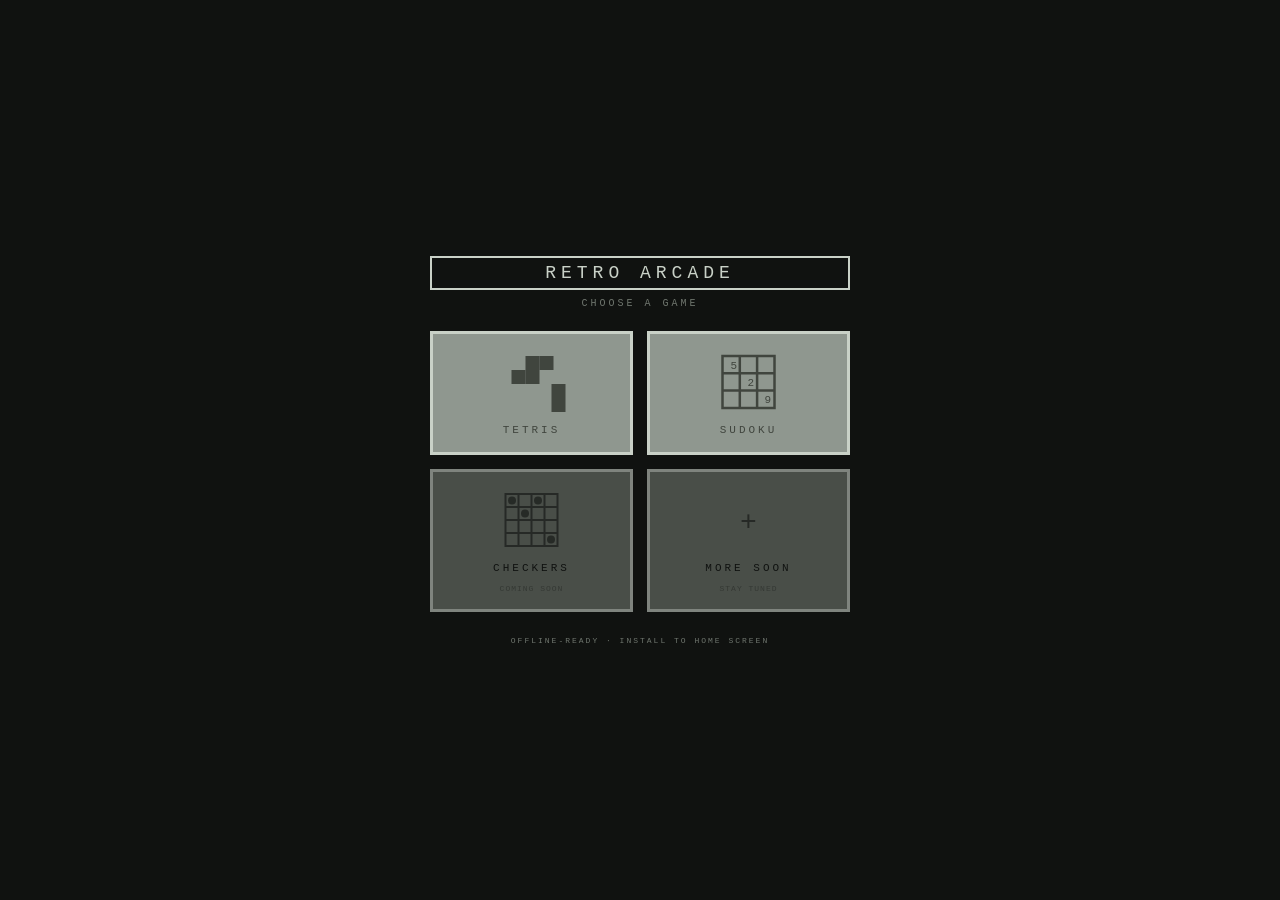
<file: index.html>
<!DOCTYPE html>
<html lang="en">
<head>
<meta charset="UTF-8">
<meta name="viewport" content="width=device-width, initial-scale=1, viewport-fit=cover">
<meta name="theme-color" content="#101210">
<title>Retro Arcade</title>
<link rel="manifest" href="manifest.json">
<link rel="icon" href="icon-192.png">
<link rel="apple-touch-icon" href="icon-192.png">
<link rel="stylesheet" href="theme.css">
<style>
  body{
    display: flex;
    align-items: center;
    justify-content: center;
    min-height: 100%;
    padding: 20px;
  }
  .wrap{
    width: 100%;
    max-width: 420px;
  }
  .subtitle{
    text-align: center;
    font-size: 10px;
    letter-spacing: 3px;
    color: var(--screen-mid);
    margin: 0 0 22px 0;
  }
  .grid{
    display: grid;
    grid-template-columns: 1fr 1fr;
    gap: 14px;
  }
  .card{
    background: var(--screen-bg);
    border: 3px solid var(--accent);
    padding: 16px 10px;
    display: flex;
    flex-direction: column;
    align-items: center;
    gap: 10px;
    cursor: pointer;
    transition: transform 0.1s ease;
  }
  .card:active{ transform: scale(0.96); }
  .card.disabled{
    background: var(--screen-mid);
    color: var(--page-bg);
    cursor: default;
    opacity: 0.6;
  }
  .glyph{
    width: 100%;
    height: 64px;
  }
  .card-label{
    font-size: 11px;
    letter-spacing: 3px;
    color: var(--screen-fg);
    text-align: center;
  }
  .card.disabled .card-label{ color: var(--page-bg); }
  .card-note{
    font-size: 8px;
    letter-spacing: 1px;
    color: var(--screen-fg);
    opacity: 0.7;
    text-align: center;
  }
  footer{
    margin-top: 24px;
    text-align: center;
    font-size: 8px;
    letter-spacing: 2px;
    color: var(--screen-mid);
  }
</style>
</head>
<body>
<div class="wrap">
  <div class="title">RETRO ARCADE</div>
  <div class="subtitle">CHOOSE A GAME</div>

  <div class="grid">

    <a class="card" href="tetris.html">
      <svg class="glyph" viewBox="0 0 100 64">
        <rect x="30" y="20" width="14" height="14" fill="#40453e"/>
        <rect x="44" y="20" width="14" height="14" fill="#40453e"/>
        <rect x="44" y="6"  width="14" height="14" fill="#40453e"/>
        <rect x="58" y="6"  width="14" height="14" fill="#40453e"/>
        <rect x="70" y="34" width="14" height="14" fill="#40453e"/>
        <rect x="70" y="48" width="14" height="14" fill="#40453e"/>
      </svg>
      <div class="card-label">TETRIS</div>
    </a>

    <a class="card" href="sudoku.html">
      <svg class="glyph" viewBox="0 0 100 64">
        <g fill="none" stroke="#40453e" stroke-width="2.5">
          <rect x="24" y="6" width="52" height="52"/>
          <line x1="41.3" y1="6" x2="41.3" y2="58"/>
          <line x1="58.6" y1="6" x2="58.6" y2="58"/>
          <line x1="24" y1="23.3" x2="76" y2="23.3"/>
          <line x1="24" y1="40.6" x2="76" y2="40.6"/>
        </g>
        <text x="32" y="19" font-family="Courier New, monospace" font-size="11" fill="#40453e">5</text>
        <text x="49" y="36" font-family="Courier New, monospace" font-size="11" fill="#40453e">2</text>
        <text x="66" y="53" font-family="Courier New, monospace" font-size="11" fill="#40453e">9</text>
      </svg>
      <div class="card-label">SUDOKU</div>
    </a>

    <div class="card disabled">
      <svg class="glyph" viewBox="0 0 100 64">
        <g fill="none" stroke="#101210" stroke-width="2" opacity="0.6">
          <rect x="24" y="6" width="52" height="52"/>
          <line x1="24" y1="19" x2="76" y2="19"/>
          <line x1="24" y1="32" x2="76" y2="32"/>
          <line x1="24" y1="45" x2="76" y2="45"/>
          <line x1="37" y1="6" x2="37" y2="58"/>
          <line x1="50" y1="6" x2="50" y2="58"/>
          <line x1="63" y1="6" x2="63" y2="58"/>
        </g>
        <circle cx="30.5" cy="12.5" r="4" fill="#101210" opacity="0.6"/>
        <circle cx="56.5" cy="12.5" r="4" fill="#101210" opacity="0.6"/>
        <circle cx="43.5" cy="25.5" r="4" fill="#101210" opacity="0.6"/>
        <circle cx="69.5" cy="51.5" r="4" fill="#101210" opacity="0.6"/>
      </svg>
      <div class="card-label">CHECKERS</div>
      <div class="card-note">COMING SOON</div>
    </div>

    <div class="card disabled">
      <svg class="glyph" viewBox="0 0 100 64">
        <text x="50" y="42" font-family="Courier New, monospace" font-size="28" fill="#101210" opacity="0.6" text-anchor="middle">+</text>
      </svg>
      <div class="card-label">MORE SOON</div>
      <div class="card-note">STAY TUNED</div>
    </div>

  </div>

  <footer>OFFLINE-READY &middot; INSTALL TO HOME SCREEN</footer>
</div>

<script>
  if('serviceWorker' in navigator){
    window.addEventListener('load', () => {
      navigator.serviceWorker.register('service-worker.js')
        .then((reg) => console.log('[Retro Arcade] service worker registered', reg.scope))
        .catch((err) => console.error('[Retro Arcade] service worker registration failed', err));
    });
  }
</script>
</body>
</html>
</file>
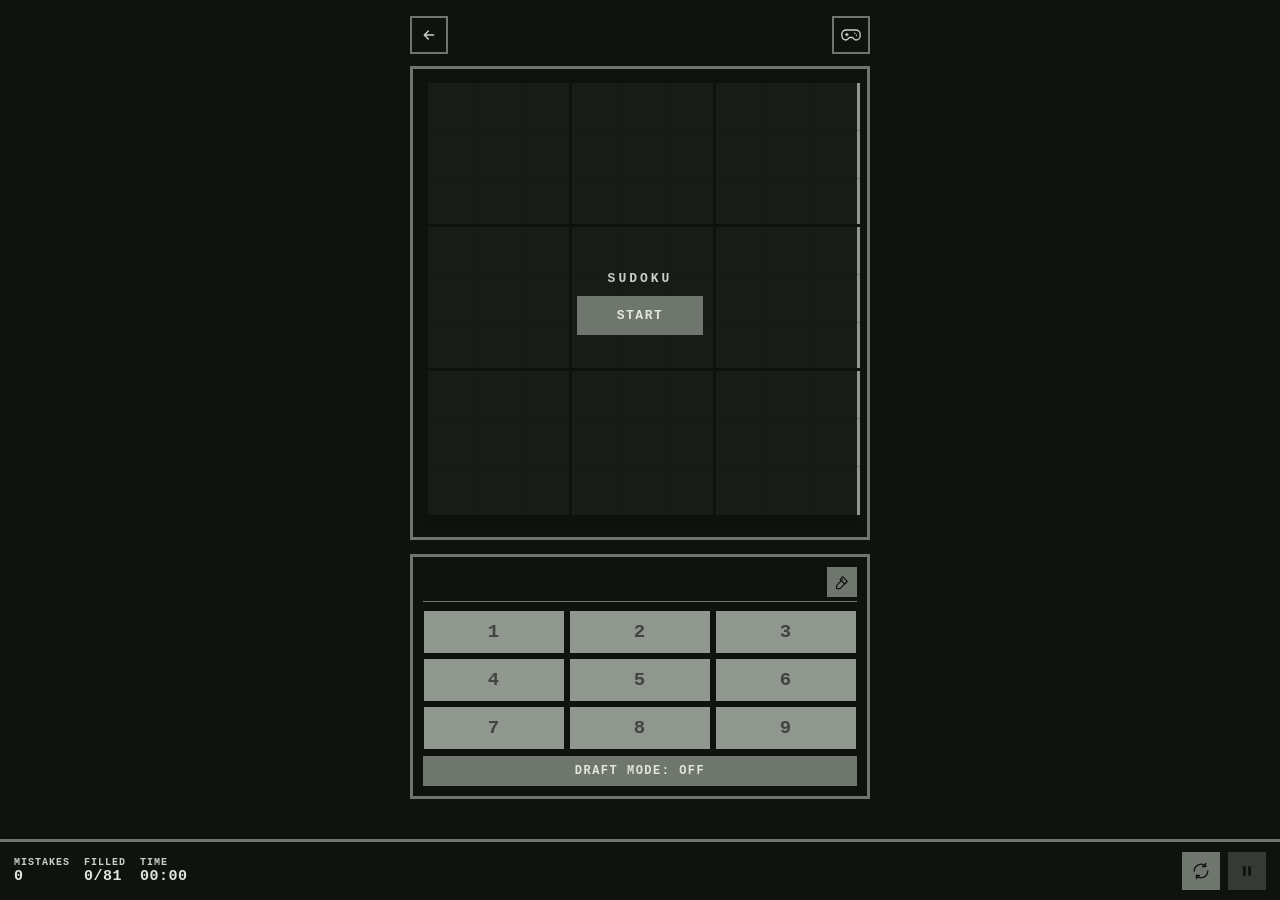
<file: sudoku.html>
<!DOCTYPE html>
<html lang="en">
<head>
<meta charset="UTF-8">
<meta name="viewport" content="width=device-width, initial-scale=1, viewport-fit=cover">
<meta name="theme-color" content="#101210">
<title>Sudoku — Retro Arcade</title>
<link rel="manifest" href="manifest.json">
<link rel="icon" href="icons/icon-192.png">
<link rel="apple-touch-icon" href="icons/icon-192.png">
<link rel="stylesheet" href="theme.css">
<style>
  /* ============================================================
     THEME — derived from the Tetris palette (theme.css), with a
     few extra tints for cell states that Tetris didn't need.
     ============================================================ */
  :root{
    --grid-bg: var(--screen-bg);         /* board / cell background */
    --grid-line: var(--screen-mid);      /* thin cell borders  -> "subtle" */
    --grid-line-bold: var(--page-bg);    /* 3x3 block + outer border -> "prominent" */
    --peer: #9da59d;                     /* screen-bg tinted toward accent-bright */
    --same-value: #b1b8af;               /* screen-bg tinted further toward accent-bright */
    --selected: var(--accent-bright);
    --given-ink: var(--page-bg);
    --user-ink: var(--screen-fg);
    --note-ink: var(--screen-fg);
    --used-bg: #494e49;                  /* screen-bg darkened, for spent digits */
    --danger: #ff3b30;                   /* bright, high-contrast red for mistakes */
    --label-ink: var(--accent);          /* pronounced label color (was the dimmer screen-mid) */
  }

  * { box-sizing: border-box; }

  html, body {
    min-height: 100%;
    margin: 0;
    background: var(--page-bg);
    color: var(--accent);
    font-family: 'Courier New', monospace;
    letter-spacing: 0.6px;
  }

  body {
    display: flex;
    flex-direction: column;
    align-items: center;
    justify-content: flex-start;
    padding: 16px 16px calc(96px + env(safe-area-inset-bottom));
    min-height: 100vh;
  }

  /* ============================================================
     Top bar — Back to Arcade icon (upper-left) + Game Controls
     icon (upper-right)
     ============================================================ */
  .top-bar {
    display: flex;
    align-items: center;
    justify-content: space-between;
    width: 100%;
    max-width: 460px;
    margin: 0 auto 12px;
  }

  /* ============================================================
     Shared icon-button look — square, bordered, monochrome glyphs
     to match the retro-terminal aesthetic (no emoji).
     ============================================================ */
  .icon-btn {
    display: inline-flex;
    align-items: center;
    justify-content: center;
    width: 38px;
    height: 38px;
    padding: 0;
    background: var(--screen-mid);
    color: var(--page-bg);
    border: 2px solid var(--screen-mid);
    cursor: pointer;
    flex-shrink: 0;
  }
  .icon-btn svg { display: block; }
  .icon-btn:hover { background: var(--accent); border-color: var(--accent); }
  .icon-btn:disabled { opacity: 0.4; cursor: default; background: var(--screen-mid); border-color: var(--screen-mid); }
  .icon-btn:disabled:hover { background: var(--screen-mid); border-color: var(--screen-mid); }

  /* Top-bar nav icons (back / controls) share a lighter, outlined look */
  .top-icon-btn {
    background: var(--page-bg);
    color: var(--accent);
    border: 2px solid var(--screen-mid);
  }
  .top-icon-btn:hover { background: var(--page-bg); border-color: var(--accent); color: var(--accent-bright); }

  /* ============================================================
     Single-column stage — board card, then digits card
     ============================================================ */
  .stage-single {
    display: flex;
    flex-direction: column;
    align-items: stretch;
    gap: 14px;
    width: 100%;
    max-width: 460px;
    margin: 0 auto;
  }

  .panel {
    background: var(--page-bg);
    border: 3px solid var(--screen-mid);
    padding: 10px;
  }

  .panel-title {
    font-size: 12px;
    font-weight: 700;
    color: var(--accent-bright);
    margin: 0 0 8px 0;
    letter-spacing: 3px;
    border-bottom: 1px solid var(--screen-mid);
    padding-bottom: 4px;
  }

  /* ============================================================
     BOARD — sized in integer pixels via JS (sizeBoard) so grid
     lines never fall on a sub-pixel boundary and disappear/thicken
     inconsistently when the page is zoomed.
     ============================================================ */
  .board-panel {
    padding: 10px;
    position: relative;
  }

  #board {
    display: grid;
    background: var(--page-bg);
    border: 4px solid var(--grid-line-bold); /* prominent outer border */
    margin: 0 auto;
  }

  .cell {
    background: var(--grid-bg);
    display: flex;
    align-items: center;
    justify-content: center;
    cursor: pointer;
    user-select: none;
    position: relative;
  }

  /* Thin lines between ordinary cells */
  .cell.border-r { border-right: 1px solid var(--grid-line); }
  .cell.border-b { border-bottom: 1px solid var(--grid-line); }
  /* Thick lines around each 3x3 block */
  .cell.border-r-bold { border-right: 3px solid var(--grid-line-bold); }
  .cell.border-b-bold { border-bottom: 3px solid var(--grid-line-bold); }

  .cell.given { cursor: default; }
  .cell.selected { background: var(--selected); }
  .cell.peer { background: var(--peer); }
  .cell.same-value:not(.selected) { background: var(--same-value); }

  .cell .value {
    font-size: clamp(15px, 3.6vw, 23px);
    font-weight: 600;
    color: var(--user-ink);
    line-height: 1;
  }
  /* Given clues: distinctly larger and bolder than user-entered digits,
     so they read as fixed/unchangeable at a glance. */
  .cell.given .value {
    font-size: clamp(19px, 4.8vw, 31px);
    font-weight: 900;
    color: var(--given-ink);
  }
  /* Wrong entries: brighter red, bold, so mistakes are unmistakable. */
  .cell.error .value {
    color: var(--danger);
    font-weight: 900;
  }

  /* Brief highlight animation when a row / column / box is completed */
  .cell.flash { animation: cellFlash 0.8s ease-in-out; }
  @keyframes cellFlash {
    0%   { box-shadow: inset 0 0 0 40px rgba(223, 230, 219, 0); }
    35%  { box-shadow: inset 0 0 0 40px rgba(223, 230, 219, 0.75); }
    100% { box-shadow: inset 0 0 0 40px rgba(223, 230, 219, 0); }
  }

  /* ---- Pencil marks: 3x3 mini-grid of small candidate numbers ---- */
  .cell .notes {
    display: none;
    position: absolute;
    inset: 0;
    grid-template-columns: repeat(3, 1fr);
    grid-template-rows: repeat(3, 1fr);
  }
  .cell .notes.visible { display: grid; }
  .cell .notes span {
    display: flex;
    align-items: center;
    justify-content: center;
    font-size: clamp(6px, 1.1vw, 9px);
    color: var(--note-ink);
    line-height: 1;
  }

  /* ---- Draft / pencil mode toggle ---- */
  .draft-toggle { margin-top: 10px; }
  .draft-toggle.active {
    background: var(--accent-bright);
    color: var(--page-bg);
  }

  /* ============================================================
     Overlays — Start screen & Pause screen
     ============================================================ */
  .board-overlay {
    position: absolute;
    inset: 10px;
    background: rgba(16, 18, 16, 0.93);
    display: flex;
    align-items: center;
    justify-content: center;
    flex-direction: column;
    gap: 10px;
    z-index: 5;
    text-align: center;
  }
  .board-overlay.hidden { display: none; }
  .board-overlay .overlay-label {
    font-size: 13px;
    font-weight: 700;
    letter-spacing: 3px;
    color: var(--accent);
  }
  .overlay-btn {
    width: auto !important;
    padding: 12px 40px !important;
    font-size: 13px !important;
    margin-top: 0 !important;
  }

  /* While paused, blur the grid so numbers can't be read */
  #board.paused .value,
  #board.paused .notes { filter: blur(6px); opacity: 0.5; }
  #board.paused { pointer-events: none; }

  /* ============================================================
     Digits card — title removed; an erase icon now sits in the
     top-right corner, in the space the title used to occupy.
     ============================================================ */
  .digits-panel { position: relative; }

  .digits-header {
    display: flex;
    justify-content: flex-end;
    align-items: center;
    min-height: 20px;
    margin: 0 0 8px 0;
    padding-bottom: 4px;
    border-bottom: 1px solid var(--screen-mid);
  }
  .digits-header .icon-btn { width: 30px; height: 30px; }

  #digits {
    display: grid;
    grid-template-columns: repeat(3, 1fr);
    gap: 4px;
  }

  .digit-box {
    background: var(--grid-bg);
    color: var(--screen-fg);
    border: 1px solid var(--grid-line-bold);
    text-align: center;
    padding: 10px 0;
    font-size: 19px;
    font-weight: 900;
    letter-spacing: 1px;
    cursor: pointer;
  }
  .digit-box.selected-digit { background: var(--selected); }
  .digit-box.used { color: var(--screen-mid); background: var(--used-bg); cursor: default; }

  /* ============================================================
     Controls modal — opened from the game-controller icon
     ============================================================ */
  .modal-overlay {
    position: fixed;
    inset: 0;
    background: rgba(16, 18, 16, 0.85);
    display: flex;
    align-items: center;
    justify-content: center;
    padding: 20px;
    z-index: 40;
  }
  .modal-overlay.hidden { display: none; }
  .modal-panel {
    width: 100%;
    max-width: 320px;
  }
  .modal-header {
    display: flex;
    align-items: center;
    justify-content: space-between;
    margin: 0 0 8px 0;
    padding-bottom: 4px;
    border-bottom: 1px solid var(--screen-mid);
  }
  .modal-header .panel-title { margin: 0; padding: 0; border: none; }
  .modal-header .icon-btn { width: 28px; height: 28px; }

  .controls-row {
    font-size: 12px;
    font-weight: 700;
    display: flex;
    justify-content: space-between;
    padding: 4px 0;
    color: var(--label-ink);
  }
  .controls-row span:last-child { color: var(--accent-bright); }

  button.action {
    width: 100%;
    margin-top: 6px;
    background: var(--screen-mid);
    color: var(--accent-bright);
    border: none;
    padding: 8px 0;
    font-family: inherit;
    font-size: 12px;
    font-weight: 700;
    letter-spacing: 1.5px;
    cursor: pointer;
  }
  button.action:hover { background: var(--screen-fg); }
  button.action:disabled { opacity: 0.4; cursor: default; }

  #message {
    text-align: center;
    font-size: 14px;
    font-weight: 900;
    letter-spacing: 2px;
    min-height: 16px;
    color: var(--accent-bright);
  }

  /* ============================================================
     Bottom status bar — fixed to the viewport, split into live
     stats (left) and New Game / Pause icon buttons (right).
     ============================================================ */
  #status-bar {
    position: fixed;
    left: 0;
    right: 0;
    bottom: 0;
    z-index: 20;
    display: flex;
    align-items: center;
    justify-content: space-between;
    gap: 10px;
    background: var(--page-bg);
    border-top: 3px solid var(--screen-mid);
    padding: 10px 14px calc(10px + env(safe-area-inset-bottom));
  }
  .status-left {
    display: flex;
    gap: 14px;
    overflow-x: auto;
  }
  .status-item {
    display: flex;
    flex-direction: column;
    align-items: flex-start;
    font-size: 10px;
    font-weight: 700;
    letter-spacing: 1px;
    color: var(--label-ink);
    white-space: nowrap;
  }
  .status-item span:last-child {
    font-size: 15px;
    font-weight: 900;
    letter-spacing: 0.5px;
    color: var(--accent-bright);
  }
  .status-right {
    display: flex;
    gap: 8px;
    flex-shrink: 0;
  }

  @media (max-width: 380px) {
    .status-left { gap: 10px; }
    .status-item { font-size: 9px; }
    .status-item span:last-child { font-size: 12px; }
  }
</style>
</head>
<body>

<div class="top-bar">
  <a class="icon-btn top-icon-btn" href="index.html" aria-label="Back to Arcade" title="Back to Arcade">
    <svg width="18" height="16" viewBox="0 0 24 24" fill="none" stroke="currentColor" stroke-width="2.2" stroke-linecap="round" stroke-linejoin="round">
      <path d="M19 12H5M11 18l-6-6 6-6"/>
    </svg>
  </a>
  <button id="controls-icon-btn" class="icon-btn top-icon-btn" aria-label="Controls" title="Controls">
    <svg width="20" height="16" viewBox="0 0 24 16" fill="none" stroke="currentColor" stroke-width="1.6" stroke-linecap="round" stroke-linejoin="round">
      <path d="M6 2h12a5 5 0 0 1 5 5v2a5 5 0 0 1-5 5c-1.2 0-1.8-.6-2.6-1.4L14 11h-4l-1.4 1.6C7.8 13.4 7.2 14 6 14a5 5 0 0 1-5-5V7a5 5 0 0 1 5-5Z"/>
      <path d="M7 6v3M5.5 7.5h3"/>
      <circle cx="16.5" cy="6" r="0.9" fill="currentColor" stroke="none"/>
      <circle cx="18.5" cy="8.2" r="0.9" fill="currentColor" stroke="none"/>
    </svg>
  </button>
</div>

<div class="stage-single">

  <div class="panel board-panel">
    <div id="board"></div>

    <div id="start-overlay" class="board-overlay">
      <span class="overlay-label">SUDOKU</span>
      <button class="action overlay-btn" id="start-btn">START</button>
    </div>

    <div id="pause-overlay" class="board-overlay hidden">
      <span class="overlay-label">PAUSED</span>
      <button class="action overlay-btn" id="resume-btn">RESUME</button>
    </div>

    <div id="message"></div>
  </div>

  <div class="panel digits-panel">
    <div class="digits-header">
      <button id="erase" class="icon-btn" aria-label="Erase" title="Erase (Del)">
        <svg width="16" height="16" viewBox="0 0 24 24" fill="none" stroke="currentColor" stroke-width="1.8" stroke-linecap="round" stroke-linejoin="round">
          <path d="M18 13 9 22H4v-5l9-9"/>
          <path d="M13 4l7 7-4 4-7-7z"/>
        </svg>
      </button>
    </div>
    <div id="digits"></div>
    <button class="action draft-toggle" id="draft-toggle">DRAFT MODE: OFF</button>
  </div>

</div>

<div id="controls-modal" class="modal-overlay hidden">
  <div class="panel modal-panel">
    <div class="modal-header">
      <p class="panel-title">CONTROLS</p>
      <button id="controls-close" class="icon-btn" aria-label="Close">
        <svg width="14" height="14" viewBox="0 0 24 24" fill="none" stroke="currentColor" stroke-width="2.2" stroke-linecap="round">
          <path d="M5 5l14 14M19 5 5 19"/>
        </svg>
      </button>
    </div>
    <div class="controls-row"><span>MOVE</span><span>arrows</span></div>
    <div class="controls-row"><span>PLACE</span><span>1 - 9</span></div>
    <div class="controls-row"><span>ERASE</span><span>del / 0</span></div>
    <div class="controls-row"><span>SELECT</span><span>click</span></div>
    <div class="controls-row"><span>DRAFT</span><span>n</span></div>
    <div class="controls-row"><span>PAUSE</span><span>p</span></div>
  </div>
</div>

<div id="status-bar">
  <div class="status-left">
    <div class="status-item"><span>MISTAKES</span><span id="mistakes">0</span></div>
    <div class="status-item"><span>FILLED</span><span id="filled">0/81</span></div>
    <div class="status-item"><span>TIME</span><span id="time">00:00</span></div>
  </div>
  <div class="status-right">
    <button id="new-game" class="icon-btn" aria-label="New Game" title="New Game">
      <svg width="18" height="18" viewBox="0 0 24 24" fill="none" stroke="currentColor" stroke-width="1.8" stroke-linecap="round" stroke-linejoin="round">
        <path d="M3 12a9 9 0 0 1 15.3-6.4M21 12a9 9 0 0 1-15.3 6.4"/>
        <path d="M18 2v4h-4M6 22v-4h4"/>
      </svg>
    </button>
    <button id="pause-btn" class="icon-btn" disabled aria-label="Pause" title="Pause"></button>
  </div>
</div>

<script>
(function(){
  "use strict";

  const SIZE = 9;

  // ---- Game state ----------------------------------------------------
  let solution = [];          // fully solved 9x9 grid
  let puzzle = [];            // starting puzzle (0 = empty)
  let given = [];             // true/false per cell — given clues can't be edited
  let userGrid = [];          // current values entered by the player
  let notes = [];             // notes[r][c] = Set of pencil-marked candidates
  let selected = null;        // { row, col } of the selected cell, or null

  let mistakes = 0;
  let timerSeconds = 0;
  let timerInterval = null;

  let gameStarted = false;    // becomes true once Start/New Game is pressed
  let isPaused = false;
  let isDraftMode = false;    // pencil-mark mode toggle

  // ---- DOM references --------------------------------------------------
  const boardEl = document.getElementById('board');
  const digitsEl = document.getElementById('digits');
  const mistakesEl = document.getElementById('mistakes');
  const filledEl = document.getElementById('filled');
  const timeEl = document.getElementById('time');
  const messageEl = document.getElementById('message');
  const startOverlay = document.getElementById('start-overlay');
  const pauseOverlay = document.getElementById('pause-overlay');
  const pauseBtn = document.getElementById('pause-btn');
  const draftToggleBtn = document.getElementById('draft-toggle');
  const controlsModal = document.getElementById('controls-modal');

  // Pause / resume icon glyphs, swapped in via innerHTML.
  const ICON_PAUSE = '<svg width="14" height="16" viewBox="0 0 24 24" fill="currentColor" stroke="none"><rect x="5" y="4" width="5" height="16" rx="1"/><rect x="14" y="4" width="5" height="16" rx="1"/></svg>';
  const ICON_PLAY = '<svg width="14" height="16" viewBox="0 0 24 24" fill="currentColor" stroke="none"><path d="M6 4l14 8-14 8V4z"/></svg>';

  function setPauseIcon(paused){
    pauseBtn.innerHTML = paused ? ICON_PLAY : ICON_PAUSE;
    pauseBtn.title = paused ? 'Resume' : 'Pause';
    pauseBtn.setAttribute('aria-label', paused ? 'Resume' : 'Pause');
  }
  setPauseIcon(false);

  // ============================================================
  // Sudoku generation (standard randomized backtracking)
  // ============================================================
  function emptyGrid(){
    return Array.from({length: SIZE}, () => Array(SIZE).fill(0));
  }

  function emptyNotes(){
    return Array.from({length: SIZE}, () => Array.from({length: SIZE}, () => new Set()));
  }

  function shuffle(arr){
    for(let i = arr.length - 1; i > 0; i--){
      const j = Math.floor(Math.random() * (i + 1));
      [arr[i], arr[j]] = [arr[j], arr[i]];
    }
    return arr;
  }

  function isValid(grid, row, col, num){
    for(let i = 0; i < SIZE; i++){
      if(grid[row][i] === num) return false;
      if(grid[i][col] === num) return false;
    }
    const br = row - row % 3, bc = col - col % 3;
    for(let r = 0; r < 3; r++){
      for(let c = 0; c < 3; c++){
        if(grid[br+r][bc+c] === num) return false;
      }
    }
    return true;
  }

  function fillGrid(grid){
    for(let row = 0; row < SIZE; row++){
      for(let col = 0; col < SIZE; col++){
        if(grid[row][col] === 0){
          const nums = shuffle([1,2,3,4,5,6,7,8,9]);
          for(const num of nums){
            if(isValid(grid, row, col, num)){
              grid[row][col] = num;
              if(fillGrid(grid)) return true;
              grid[row][col] = 0;
            }
          }
          return false;
        }
      }
    }
    return true;
  }

  function makePuzzle(full, holes){
    const grid = full.map(r => r.slice());
    const positions = shuffle(Array.from({length: 81}, (_, i) => i));
    let removed = 0;
    for(const pos of positions){
      if(removed >= holes) break;
      const row = Math.floor(pos / 9), col = pos % 9;
      grid[row][col] = 0;
      removed++;
    }
    return grid;
  }

  // ============================================================
  // Board sizing — keeps every column/row an exact integer pixel
  // width so the thin/thick borders line up consistently at any
  // zoom level or viewport size.
  // ============================================================
  function sizeBoard(){
    const panel = boardEl.parentElement;
    const style = getComputedStyle(panel);
    const available = panel.clientWidth
      - parseFloat(style.paddingLeft)
      - parseFloat(style.paddingRight);
    const cell = Math.floor(available / SIZE);
    const total = cell * SIZE;
    boardEl.style.width = total + 'px';
    boardEl.style.height = total + 'px';
    boardEl.style.gridTemplateColumns = `repeat(${SIZE}, ${cell}px)`;
    boardEl.style.gridTemplateRows = `repeat(${SIZE}, ${cell}px)`;
  }

  let resizeTimer = null;
  window.addEventListener('resize', () => {
    clearTimeout(resizeTimer);
    resizeTimer = setTimeout(sizeBoard, 100);
  });

  // ============================================================
  // Rendering
  // ============================================================
  function renderBoard(){
    boardEl.innerHTML = '';
    for(let row = 0; row < SIZE; row++){
      for(let col = 0; col < SIZE; col++){
        const cell = document.createElement('div');
        cell.className = 'cell';
        cell.dataset.row = row;
        cell.dataset.col = col;

        // Thin borders between ordinary cells, thick borders on 3x3 block edges
        if(col < 8) cell.classList.add(col === 2 || col === 5 ? 'border-r-bold' : 'border-r');
        if(row < 8) cell.classList.add(row === 2 || row === 5 ? 'border-b-bold' : 'border-b');
        if(given[row][col]) cell.classList.add('given');

        const value = document.createElement('span');
        value.className = 'value';
        cell.appendChild(value);

        const noteGrid = document.createElement('div');
        noteGrid.className = 'notes';
        for(let n = 1; n <= 9; n++){
          const noteSpan = document.createElement('span');
          noteSpan.dataset.n = n;
          noteGrid.appendChild(noteSpan);
        }
        cell.appendChild(noteGrid);

        cell.addEventListener('click', () => selectCell(row, col));
        boardEl.appendChild(cell);
      }
    }
    for(let row = 0; row < SIZE; row++){
      for(let col = 0; col < SIZE; col++){
        refreshCell(row, col);
      }
    }
    sizeBoard();
    highlight();
  }

  // Redraws a single cell's value / pencil marks from current state
  function refreshCell(row, col){
    const cell = boardEl.children[row * SIZE + col];
    const value = cell.querySelector('.value');
    const noteGrid = cell.querySelector('.notes');
    const v = userGrid[row][col];

    if(v !== 0){
      value.textContent = v;
      noteGrid.classList.remove('visible');
    } else {
      value.textContent = '';
      const cellNotes = notes[row][col];
      noteGrid.classList.toggle('visible', cellNotes.size > 0);
      [...noteGrid.children].forEach(span => {
        const n = Number(span.dataset.n);
        span.textContent = cellNotes.has(n) ? n : '';
      });
    }
  }

  function renderDigits(){
    digitsEl.innerHTML = '';
    for(let n = 1; n <= 9; n++){
      const box = document.createElement('div');
      box.className = 'digit-box';
      box.textContent = n;
      box.dataset.num = n;
      box.addEventListener('click', () => handleNumberInput(n));
      digitsEl.appendChild(box);
    }
    updateDigitState();
  }

  function updateDigitState(){
    const counts = Array(10).fill(0);
    for(let r = 0; r < SIZE; r++){
      for(let c = 0; c < SIZE; c++){
        if(userGrid[r][c] !== 0) counts[userGrid[r][c]]++;
      }
    }
    [...digitsEl.children].forEach(box => {
      const n = Number(box.dataset.num);
      box.classList.toggle('used', counts[n] >= 9);
      box.classList.toggle('selected-digit', selected && userGrid[selected.row][selected.col] === n);
    });
  }

  function highlight(){
    const cells = boardEl.children;
    const selVal = selected ? userGrid[selected.row][selected.col] : 0;
    for(let i = 0; i < cells.length; i++){
      const cell = cells[i];
      const r = Number(cell.dataset.row), c = Number(cell.dataset.col);
      cell.classList.remove('selected', 'peer', 'same-value');
      if(!selected) continue;
      if(r === selected.row && c === selected.col){
        cell.classList.add('selected');
      } else if(r === selected.row || c === selected.col ||
          (Math.floor(r/3) === Math.floor(selected.row/3) && Math.floor(c/3) === Math.floor(selected.col/3))){
        cell.classList.add('peer');
      }
      if(selVal !== 0 && userGrid[r][c] === selVal){
        cell.classList.add('same-value');
      }
    }
  }

  // ============================================================
  // Game lifecycle: Start / New game / Pause / Resume
  // ============================================================
  function beginGame(){
    solution = emptyGrid();
    fillGrid(solution);
    puzzle = makePuzzle(solution, 46);
    given = puzzle.map(r => r.map(v => v !== 0));
    userGrid = puzzle.map(r => r.slice());
    notes = emptyNotes();
    selected = null;
    mistakes = 0;
    timerSeconds = 0;
    isPaused = false;
    gameStarted = true;

    mistakesEl.textContent = '0';
    messageEl.textContent = '';
    startOverlay.classList.add('hidden');
    pauseOverlay.classList.add('hidden');
    boardEl.classList.remove('paused');
    pauseBtn.disabled = false;
    setPauseIcon(false);

    renderBoard();
    renderDigits();
    updateStatus();
    startTimer();
  }

  function startTimer(){
    if(timerInterval) clearInterval(timerInterval);
    timerInterval = setInterval(() => {
      timerSeconds++;
      const m = String(Math.floor(timerSeconds / 60)).padStart(2, '0');
      const s = String(timerSeconds % 60).padStart(2, '0');
      timeEl.textContent = m + ':' + s;
    }, 1000);
  }

  function pauseGame(){
    if(!gameStarted || isPaused) return;
    isPaused = true;
    if(timerInterval) clearInterval(timerInterval);
    boardEl.classList.add('paused');
    pauseOverlay.classList.remove('hidden');
    setPauseIcon(true);
  }

  function resumeGame(){
    if(!gameStarted || !isPaused) return;
    isPaused = false;
    boardEl.classList.remove('paused');
    pauseOverlay.classList.add('hidden');
    setPauseIcon(false);
    startTimer();
  }

  function togglePause(){
    if(isPaused) resumeGame(); else pauseGame();
  }

  // ============================================================
  // Player interaction
  // ============================================================
  function selectCell(row, col){
    if(!gameStarted || isPaused) return;
    selected = { row, col };
    highlight();
    updateDigitState();
  }

  // Routed from both the number pad and the keyboard.
  // In Draft Mode this toggles a pencil mark instead of committing a value.
  function handleNumberInput(n){
    if(!gameStarted || isPaused || !selected) return;
    const { row, col } = selected;
    if(given[row][col]) return;

    if(isDraftMode){
      toggleNote(row, col, n);
    } else {
      placeNumber(row, col, n);
    }
  }

  function toggleNote(row, col, n){
    if(userGrid[row][col] !== 0) return; // can't pencil-mark a filled cell
    const cellNotes = notes[row][col];
    if(cellNotes.has(n)) cellNotes.delete(n); else cellNotes.add(n);
    refreshCell(row, col);
  }

  function placeNumber(row, col, n){
    userGrid[row][col] = n;
    notes[row][col].clear(); // a committed value replaces any pencil marks
    refreshCell(row, col);

    const cell = boardEl.children[row * SIZE + col];
    cell.classList.toggle('error', solution[row][col] !== n);
    if(solution[row][col] !== n){
      mistakes++;
      mistakesEl.textContent = mistakes;
    }

    clearNoteFromPeers(row, col, n); // remove that candidate from row/col/box

    highlight();
    updateDigitState();
    updateStatus();
    flashCompletedUnits(row, col);
    checkWin();
  }

  // Convenience: once a number is placed, it's no longer a valid
  // candidate for its row, column, or box, so clear matching pencil marks.
  function clearNoteFromPeers(row, col, n){
    const boxIndex = Math.floor(row / 3) * 3 + Math.floor(col / 3);
    const peers = new Set([
      ...unitCells('row', row),
      ...unitCells('col', col),
      ...unitCells('box', boxIndex)
    ].map(([r, c]) => r * SIZE + c));

    for(const key of peers){
      const r = Math.floor(key / SIZE), c = key % SIZE;
      if(notes[r][c].delete(n)) refreshCell(r, c);
    }
  }

  function eraseCell(){
    if(!gameStarted || isPaused || !selected) return;
    const { row, col } = selected;
    if(given[row][col]) return;
    userGrid[row][col] = 0;
    notes[row][col].clear();
    refreshCell(row, col);
    boardEl.children[row * SIZE + col].classList.remove('error');
    highlight();
    updateDigitState();
    updateStatus();
  }

  function setDraftMode(active){
    isDraftMode = active;
    draftToggleBtn.textContent = 'DRAFT MODE: ' + (isDraftMode ? 'ON' : 'OFF');
    draftToggleBtn.classList.toggle('active', isDraftMode);
  }

  // ============================================================
  // Completion checks
  // ============================================================
  function unitCells(kind, index){
    const cells = [];
    if(kind === 'row'){
      for(let c = 0; c < SIZE; c++) cells.push([index, c]);
    } else if(kind === 'col'){
      for(let r = 0; r < SIZE; r++) cells.push([r, index]);
    } else {
      const br = Math.floor(index / 3) * 3, bc = (index % 3) * 3;
      for(let r = 0; r < 3; r++){
        for(let c = 0; c < 3; c++) cells.push([br + r, bc + c]);
      }
    }
    return cells;
  }

  function isUnitComplete(cells){
    return cells.every(([r, c]) => userGrid[r][c] !== 0 && userGrid[r][c] === solution[r][c]);
  }

  function flashCompletedUnits(row, col){
    const boxIndex = Math.floor(row / 3) * 3 + Math.floor(col / 3);
    const candidates = [
      { kind: 'row', index: row },
      { kind: 'col', index: col },
      { kind: 'box', index: boxIndex }
    ];
    for(const { kind, index } of candidates){
      const cells = unitCells(kind, index);
      if(!isUnitComplete(cells)) continue;
      for(const [r, c] of cells){
        const cell = boardEl.children[r * SIZE + c];
        cell.classList.remove('flash');
        void cell.offsetWidth; // restart animation
        cell.classList.add('flash');
        cell.addEventListener('animationend', () => cell.classList.remove('flash'), { once: true });
      }
    }
  }

  function updateStatus(){
    let filled = 0;
    for(let r = 0; r < SIZE; r++){
      for(let c = 0; c < SIZE; c++){
        if(userGrid[r][c] !== 0) filled++;
      }
    }
    filledEl.textContent = filled + '/81';
  }

  function checkWin(){
    for(let r = 0; r < SIZE; r++){
      for(let c = 0; c < SIZE; c++){
        if(userGrid[r][c] !== solution[r][c]) return;
      }
    }
    messageEl.textContent = 'SOLVED';
    if(timerInterval) clearInterval(timerInterval);
    pauseBtn.disabled = true;
  }

  // ============================================================
  // Controls modal (game-controller icon, upper-left)
  // ============================================================
  function openControls(){
    controlsModal.classList.remove('hidden');
  }
  function closeControls(){
    controlsModal.classList.add('hidden');
  }
  document.getElementById('controls-icon-btn').addEventListener('click', openControls);
  document.getElementById('controls-close').addEventListener('click', closeControls);
  controlsModal.addEventListener('click', (e) => {
    if(e.target === controlsModal) closeControls();
  });

  // ============================================================
  // Input wiring
  // ============================================================
  document.addEventListener('keydown', (e) => {
    if(!gameStarted) return;

    if(e.key === 'Escape'){ closeControls(); }

    // Global hotkeys that work even without a cell selected
    if(e.key === 'n' || e.key === 'N'){ setDraftMode(!isDraftMode); return; }
    if(e.key === 'p' || e.key === 'P'){ togglePause(); return; }

    if(isPaused || !selected) return;
    const { row, col } = selected;

    if(e.key >= '1' && e.key <= '9'){
      handleNumberInput(Number(e.key));
    } else if(e.key === 'Backspace' || e.key === 'Delete' || e.key === '0'){
      eraseCell();
    } else if(e.key === 'ArrowUp'){
      selectCell(Math.max(0, row - 1), col); e.preventDefault();
    } else if(e.key === 'ArrowDown'){
      selectCell(Math.min(8, row + 1), col); e.preventDefault();
    } else if(e.key === 'ArrowLeft'){
      selectCell(row, Math.max(0, col - 1)); e.preventDefault();
    } else if(e.key === 'ArrowRight'){
      selectCell(row, Math.min(8, col + 1)); e.preventDefault();
    }
  });

  document.getElementById('start-btn').addEventListener('click', beginGame);
  document.getElementById('new-game').addEventListener('click', beginGame);
  document.getElementById('resume-btn').addEventListener('click', resumeGame);
  pauseBtn.addEventListener('click', togglePause);
  document.getElementById('erase').addEventListener('click', eraseCell);
  draftToggleBtn.addEventListener('click', () => setDraftMode(!isDraftMode));

  // ============================================================
  // Initial page state — grid lines are sized/drawn immediately,
  // but the puzzle itself and the timer only start once the
  // player presses Start (or New Game).
  // ============================================================
  given = emptyGrid().map(r => r.map(() => false));
  userGrid = emptyGrid();
  notes = emptyNotes();
  renderBoard();
  renderDigits();
})();
</script>
<script>
  if('serviceWorker' in navigator){
    window.addEventListener('load', () => {
      navigator.serviceWorker.register('service-worker.js')
        .then((reg) => console.log('[Retro Arcade] service worker registered', reg.scope))
        .catch((err) => console.error('[Retro Arcade] service worker registration failed', err));
    });
  }
</script>

</body>
</html>
</file>
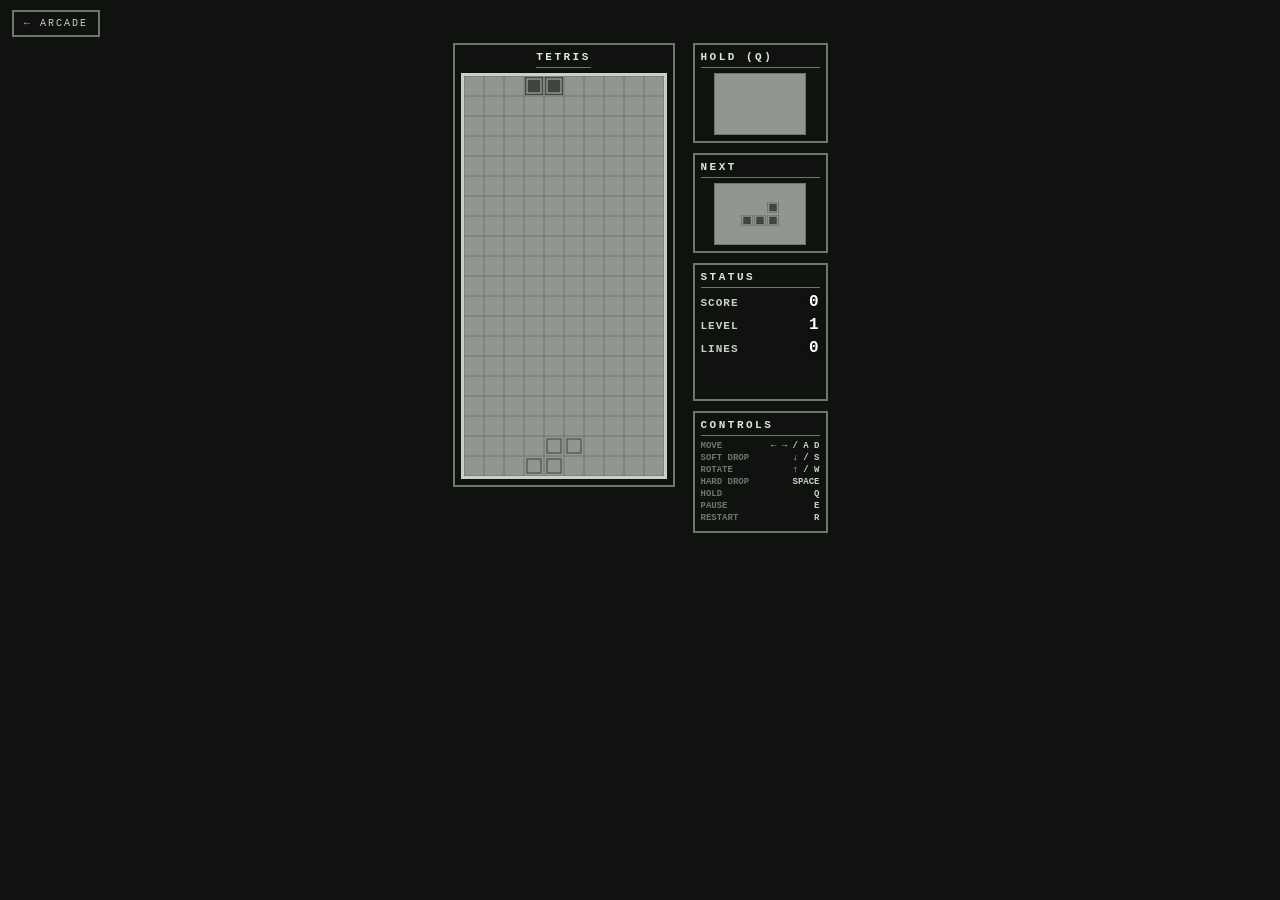
<file: tetris.html>
<!DOCTYPE html>
<html lang="en">
<head>
<meta charset="UTF-8">
<meta name="viewport" content="width=device-width, initial-scale=1, viewport-fit=cover">
<meta name="theme-color" content="#101210">
<title>Tetris — Retro Arcade</title>
<link rel="manifest" href="manifest.json">
<link rel="icon" href="icons/icon-192.png">
<link rel="apple-touch-icon" href="icons/icon-192.png">
<link rel="stylesheet" href="theme.css">
<style>
  html, body{
    height: 100%;
    overscroll-behavior: none; /* stop pull-to-refresh while playing */
  }
  body{
    display: flex;
    flex-direction: column;
    align-items: stretch;
    justify-content: flex-start;
    padding: 0;
    overflow: hidden;
  }
  .page{
    flex: 1;
    display: flex;
    flex-direction: column;
    align-items: center;
    min-height: 0;
    padding: 10px 12px 0;
    gap: 6px;
  }
  .back-link{ align-self: flex-start; margin-bottom: 0; }
  .wrap{
    display: flex;
    gap: 18px;
    align-items: flex-start;
    justify-content: center;
  }
  .board-panel{
    display: flex;
    flex-direction: column;
    align-items: center;
  }
  #board{
    background: var(--screen-bg);
    border: 3px solid var(--accent);
    image-rendering: pixelated;
    display: block;
  }
  .side{
    width: 135px;
    display: flex;
    flex-direction: column;
    gap: 10px;
  }

  /* Pronounced, high-contrast UI text */
  .panel h2{
    font-weight: 700;
    font-size: 11px;
    letter-spacing: 2.5px;
    color: var(--accent-bright);
  }
  .stat-row{
    display: flex;
    justify-content: space-between;
    align-items: baseline;
    font-size: 11px;
    font-weight: 700;
    letter-spacing: 1px;
    margin: 5px 0;
  }
  .stat-row span:first-child{
    color: var(--accent);
  }
  .stat-row span:last-child{
    color: var(--white);
    font-size: 16px;
    font-weight: 700;
    text-shadow: 0 0 6px rgba(0,0,0,0.4);
  }
  canvas#next, canvas#hold{
    display: block;
    margin: 0 auto;
    background: var(--screen-bg);
    border: 1px solid var(--screen-mid);
  }
  .controls div{
    display: flex;
    justify-content: space-between;
    font-size: 9px;
    font-weight: 700;
    margin: 2px 0;
    color: var(--screen-mid);
  }
  .controls div span:last-child{
    color: var(--accent);
  }
  .msg{
    margin-top: 6px;
    font-size: 11px;
    font-weight: 700;
    letter-spacing: 1px;
    line-height: 1.4;
    min-height: 30px;
    color: var(--accent-bright);
  }

  /* ============================================================
     Mobile layout — narrow viewports and touch devices get a
     compact side-by-side layout (canvas + stacked stats panel)
     with a fixed on-screen button controller pinned to the bottom.
     ============================================================ */
  #control-cluster{ display: none; }

  @media (max-width: 680px), (pointer: coarse){
    .page{ padding: 8px 8px 0; gap: 4px; }
    .back-link{ font-size: 9px; padding: 4px 8px; margin: 0; font-weight: 700; }

    .wrap{ flex: 1; min-height: 0; width: 100%; flex-direction: row; align-items: stretch; justify-content: center; gap: 10px; }

    /* Board card stretches to the same height as the side cards and
       fills the space between the header and the controls — the canvas
       is centered inside it, so growing it (below) is what closes the
       old dead space instead of leaving it as a gap under the board. */
    .board-panel{ min-height: 0; justify-content: center; }
    .board-panel h2{ font-size: 9px; letter-spacing: 1.5px; margin-bottom: 3px; padding-bottom: 3px; }

    /* Canvas is intentionally NOT scaled to fill the screen width —
       it is height-driven, just given more room than before so it
       fills the board card instead of leaving blank space beneath it. */
    #board{
      height: min(56vh, 440px);
      width: auto;
      max-width: 66vw;
      aspect-ratio: 1 / 2;
    }

    /* Side panel: Hold / Next / Stats stay a vertical stack, just narrower.
       It stretches to match the board card's height (same as .wrap), so
       its top — and the HOLD card's header — lines up with the board's. */
    .side{ width: 108px; flex-direction: column; align-items: stretch; gap: 6px; flex-shrink: 0; }
    .side .panel{ padding: 5px 6px; }
    .side .panel.controls{ display: none; }
    .side .panel h2{ font-size: 9px; letter-spacing: 1.5px; margin-bottom: 3px; padding-bottom: 3px; }
    canvas#hold, canvas#next{ width: 92px; height: 61px; }
    .stat-row{ font-size: 10px; margin: 4px 0; }
    .stat-row span:last-child{ font-size: 15px; }
    .msg{ font-size: 9px; min-height: 0; margin-top: 2px; }

    /* Fixed button controller pinned along the bottom of the viewport */
    #control-cluster{
      display: flex;
      flex-direction: column;
      align-items: center;
      flex-shrink: 0;
      width: 100%;
      margin: 6px -8px 0;
      padding: 10px 10px calc(10px + env(safe-area-inset-bottom));
      background: var(--page-bg);
      border-top: 2px solid var(--screen-mid);
      user-select: none;
      -webkit-user-select: none;
    }
    .control-row{
      display: flex;
      align-items: center;
      justify-content: center;
      gap: 14px;
      width: 100%;
    }

    /* Hold / Pause — bold icon buttons to the left of the D-pad */
    .side-actions{
      display: flex;
      flex-direction: column;
      gap: 10px;
    }
    .icon-btn{
      width: 46px;
      height: 46px;
      border-radius: 10px;
      background: var(--screen-mid);
      border: 2px solid var(--screen-mid);
      color: var(--page-bg);
      display: flex;
      align-items: center;
      justify-content: center;
      padding: 0;
      touch-action: none;
      -webkit-tap-highlight-color: transparent;
    }
    .icon-btn svg{ width: 22px; height: 22px; fill: currentColor; }
    .icon-btn:active{ background: var(--accent); border-color: var(--accent-bright); }

    /* Inverted-T arrow-key cluster + edge-to-edge hard drop bar,
       all placed on one grid so the bar aligns exactly with the
       outer edges of the left/right arrow buttons above it. */
    .dpad-grid{
      display: grid;
      grid-template-columns: repeat(3, 1fr);
      grid-template-rows: 50px 50px 40px;
      gap: 7px;
      width: min(232px, 62vw);
    }
    .dbtn{
      background: var(--screen-mid);
      border: 2px solid var(--screen-mid);
      color: var(--page-bg);
      display: flex;
      align-items: center;
      justify-content: center;
      padding: 0;
      touch-action: none;
      -webkit-tap-highlight-color: transparent;
    }
    .dbtn svg{ width: 20px; height: 20px; fill: currentColor; }
    .dbtn:active{ background: var(--accent); border-color: var(--accent-bright); }
    .dbtn-up{ grid-column: 2; grid-row: 1; }
    .dbtn-left{ grid-column: 1; grid-row: 2; }
    .dbtn-down{ grid-column: 2; grid-row: 2; }
    .dbtn-right{ grid-column: 3; grid-row: 2; }

    #hardDropBtn{
      grid-column: 1 / -1;
      grid-row: 3;
      background: var(--accent);
      border: 2px solid var(--accent);
      color: var(--page-bg);
      font-family: inherit;
      font-weight: 700;
      font-size: 12px;
      letter-spacing: 2px;
      display: flex;
      align-items: center;
      justify-content: center;
      gap: 6px;
      padding: 0;
      touch-action: none;
      -webkit-tap-highlight-color: transparent;
    }
    #hardDropBtn svg{ width: 16px; height: 16px; fill: currentColor; }
    #hardDropBtn:active{ background: var(--white); border-color: var(--white); }
  }
</style>
</head>
<body>
<div class="page">
  <a class="back-link" href="index.html">&larr; ARCADE</a>
  <div class="wrap">
  <div class="panel board-panel">
    <h2>TETRIS</h2>
    <canvas id="board" width="200" height="400"></canvas>
  </div>
  <div class="side">
    <div class="panel">
      <h2>HOLD (Q)</h2>
      <canvas id="hold" width="90" height="60"></canvas>
    </div>
    <div class="panel">
      <h2>NEXT</h2>
      <canvas id="next" width="90" height="60"></canvas>
    </div>
    <div class="panel">
      <h2>STATUS</h2>
      <div class="stat-row"><span>SCORE</span><span id="score">0</span></div>
      <div class="stat-row"><span>LEVEL</span><span id="level">1</span></div>
      <div class="stat-row"><span>LINES</span><span id="lines">0</span></div>
      <div class="msg" id="msg"></div>
    </div>
    <div class="panel controls">
      <h2>CONTROLS</h2>
      <div><span>MOVE</span><span>← → / A D</span></div>
      <div><span>SOFT DROP</span><span>↓ / S</span></div>
      <div><span>ROTATE</span><span>↑ / W</span></div>
      <div><span>HARD DROP</span><span>SPACE</span></div>
      <div><span>HOLD</span><span>Q</span></div>
      <div><span>PAUSE</span><span>E</span></div>
      <div><span>RESTART</span><span>R</span></div>
    </div>
  </div>
  </div>

  <div id="control-cluster">
    <div class="control-row">
      <div class="side-actions">
        <button id="holdBtn" type="button" class="icon-btn" aria-label="Hold piece">
          <svg viewBox="0 0 24 24"><rect x="3" y="3" width="12" height="12" rx="2"></rect><rect x="9" y="9" width="12" height="12" rx="2"></rect></svg>
        </button>
        <button id="pauseBtn" type="button" class="icon-btn" aria-label="Pause">
          <svg viewBox="0 0 24 24"><rect x="5" y="4" width="5" height="16" rx="1"></rect><rect x="14" y="4" width="5" height="16" rx="1"></rect></svg>
        </button>
      </div>
      <div class="dpad-grid">
        <button class="dbtn dbtn-up" id="btnUp" type="button" aria-label="Rotate">
          <svg viewBox="0 0 24 24"><polygon points="12,5 5,16 19,16"></polygon></svg>
        </button>
        <button class="dbtn dbtn-left" id="btnLeft" type="button" aria-label="Move left">
          <svg viewBox="0 0 24 24"><polygon points="5,12 16,5 16,19"></polygon></svg>
        </button>
        <button class="dbtn dbtn-down" id="btnDown" type="button" aria-label="Soft drop">
          <svg viewBox="0 0 24 24"><polygon points="12,19 5,8 19,8"></polygon></svg>
        </button>
        <button class="dbtn dbtn-right" id="btnRight" type="button" aria-label="Move right">
          <svg viewBox="0 0 24 24"><polygon points="19,12 8,5 8,19"></polygon></svg>
        </button>
        <button id="hardDropBtn" type="button" aria-label="Hard drop">
          <svg viewBox="0 0 24 24">
            <path d="M12 2v9" stroke="currentColor" stroke-width="2.5" fill="none" stroke-linecap="round"></path>
            <polygon points="6,10 18,10 12,17"></polygon>
            <rect x="4" y="20" width="16" height="2.5"></rect>
          </svg>
          HARD DROP
        </button>
      </div>
    </div>
  </div>
</div>

<script>
(function(){
  const COLS = 10, ROWS = 20, CELL = 20;
  const boardCanvas = document.getElementById('board');
  const ctx = boardCanvas.getContext('2d');
  const nextCanvas = document.getElementById('next');
  const nextCtx = nextCanvas.getContext('2d');
  const holdCanvas = document.getElementById('hold');
  const holdCtx = holdCanvas.getContext('2d');

  const scoreEl = document.getElementById('score');
  const levelEl = document.getElementById('level');
  const linesEl = document.getElementById('lines');
  const msgEl = document.getElementById('msg');
  const mobileHoldBtn = document.getElementById('holdBtn');
  const mobilePauseBtn = document.getElementById('pauseBtn');
  const btnUp = document.getElementById('btnUp');
  const btnLeft = document.getElementById('btnLeft');
  const btnDown = document.getElementById('btnDown');
  const btnRight = document.getElementById('btnRight');
  const hardDropBtn = document.getElementById('hardDropBtn');

  const ICON_PAUSE = '<svg viewBox="0 0 24 24"><rect x="5" y="4" width="5" height="16" rx="1"></rect><rect x="14" y="4" width="5" height="16" rx="1"></rect></svg>';
  const ICON_PLAY = '<svg viewBox="0 0 24 24"><polygon points="6,4 20,12 6,20"></polygon></svg>';

  const FG = getComputedStyle(document.documentElement).getPropertyValue('--screen-fg').trim();
  const GRID = getComputedStyle(document.documentElement).getPropertyValue('--screen-mid').trim();
  const BG = getComputedStyle(document.documentElement).getPropertyValue('--screen-bg').trim();

  // Lock delay: once a piece rests on the stack, give the player a brief
  // window to keep sliding/rotating it before it locks in place.
  const LOCK_DELAY = 500;       // ms a resting piece waits before locking
  const MAX_LOCK_RESETS = 15;   // cap on how many times a move/rotate can push the lock back

  // Tetromino shapes, each as array of rotation states, each state = array of [x,y] cells (4x4 box)
  const SHAPES = {
    I: [
      [[0,1],[1,1],[2,1],[3,1]],
      [[2,0],[2,1],[2,2],[2,3]],
      [[0,2],[1,2],[2,2],[3,2]],
      [[1,0],[1,1],[1,2],[1,3]]
    ],
    O: [
      [[1,0],[2,0],[1,1],[2,1]],
      [[1,0],[2,0],[1,1],[2,1]],
      [[1,0],[2,0],[1,1],[2,1]],
      [[1,0],[2,0],[1,1],[2,1]]
    ],
    T: [
      [[1,0],[0,1],[1,1],[2,1]],
      [[1,0],[1,1],[2,1],[1,2]],
      [[0,1],[1,1],[2,1],[1,2]],
      [[1,0],[0,1],[1,1],[1,2]]
    ],
    S: [
      [[1,0],[2,0],[0,1],[1,1]],
      [[1,0],[1,1],[2,1],[2,2]],
      [[1,1],[2,1],[0,2],[1,2]],
      [[0,0],[0,1],[1,1],[1,2]]
    ],
    Z: [
      [[0,0],[1,0],[1,1],[2,1]],
      [[2,0],[1,1],[2,1],[1,2]],
      [[0,1],[1,1],[1,2],[2,2]],
      [[1,0],[0,1],[1,1],[0,2]]
    ],
    J: [
      [[0,0],[0,1],[1,1],[2,1]],
      [[1,0],[2,0],[1,1],[1,2]],
      [[0,1],[1,1],[2,1],[2,2]],
      [[1,0],[1,1],[0,2],[1,2]]
    ],
    L: [
      [[2,0],[0,1],[1,1],[2,1]],
      [[1,0],[1,1],[1,2],[2,2]],
      [[0,1],[1,1],[2,1],[0,2]],
      [[0,0],[1,0],[1,1],[1,2]]
    ]
  };
  const PIECE_NAMES = Object.keys(SHAPES);

  let grid, currentName, currentRot, currentX, currentY;
  let nextName, holdName, canHold;
  let score, level, lines, dropInterval, dropTimer, lastTime;
  let paused, gameOver, running;
  let bag = [];
  let lockTimer, lockResets;

  // Custom auto-repeat for held movement keys, so left/right/down glide
  // smoothly instead of depending on the browser's inconsistent key-repeat.
  const DAS_DELAY = 150;   // ms held before repeat kicks in
  const DAS_REPEAT = 40;   // ms between repeats once charged
  const SOFT_REPEAT = 40;  // ms between soft-drop repeats while held
  let leftHeld = false, rightHeld = false, downHeld = false;
  let horizDir = 0;        // -1 left, 1 right, 0 none — the currently "active" direction
  let dasTimer = 0, dasCharged = false;
  let softTimer = 0;

  function newBag(){
    let b = PIECE_NAMES.slice();
    for(let i=b.length-1;i>0;i--){
      const j = Math.floor(Math.random()*(i+1));
      [b[i],b[j]] = [b[j],b[i]];
    }
    return b;
  }

  function drawGrid(){
    ctx.fillStyle = BG;
    ctx.fillRect(0,0,boardCanvas.width, boardCanvas.height);
    ctx.strokeStyle = GRID;
    ctx.lineWidth = 1;
    for(let x=0;x<=COLS;x++){
      ctx.beginPath();
      ctx.moveTo(x*CELL,0);
      ctx.lineTo(x*CELL, ROWS*CELL);
      ctx.stroke();
    }
    for(let y=0;y<=ROWS;y++){
      ctx.beginPath();
      ctx.moveTo(0,y*CELL);
      ctx.lineTo(COLS*CELL, y*CELL);
      ctx.stroke();
    }
  }

  function drawCell(c, x, y, filled, color){
    const px = x*CELL, py = y*CELL;
    if(filled){
      c.fillStyle = color || FG;
      c.fillRect(px+1, py+1, CELL-2, CELL-2);
      c.strokeStyle = BG;
      c.lineWidth = 1.5;
      c.strokeRect(px+3, py+3, CELL-6, CELL-6);
    }
  }

  function isResting(){
    return collides(currentName, currentRot, currentX, currentY+1);
  }

  function resetLock(){
    if(!isResting()) return;
    if(lockResets < MAX_LOCK_RESETS){
      lockTimer = 0;
      lockResets++;
    }
    // once resets are exhausted, lockTimer keeps counting down to force a lock
  }

  function drawBoard(){
    drawGrid();
    for(let y=0;y<ROWS;y++){
      for(let x=0;x<COLS;x++){
        if(grid[y][x]) drawCell(ctx, x, y, true);
      }
    }
    // current piece
    const cells = SHAPES[currentName][currentRot];
    for(const [cx,cy] of cells){
      const x = currentX+cx, y = currentY+cy;
      if(y>=0) drawCell(ctx, x, y, true);
    }
    // ghost piece
    let ghostY = currentY;
    while(!collides(currentName, currentRot, currentX, ghostY+1)) ghostY++;
    ctx.strokeStyle = FG;
    ctx.lineWidth = 1;
    for(const [cx,cy] of cells){
      const x = currentX+cx, y = ghostY+cy;
      if(y>=0){
        ctx.strokeRect(x*CELL+3, y*CELL+3, CELL-6, CELL-6);
      }
    }
  }

  function drawPreview(c, canvas, name){
    c.fillStyle = BG;
    c.fillRect(0,0,canvas.width, canvas.height);
    if(!name) return;
    const cells = SHAPES[name][0];
    const cellSize = 13;
    let minX=4,maxX=0,minY=4,maxY=0;
    for(const [x,y] of cells){
      minX=Math.min(minX,x); maxX=Math.max(maxX,x);
      minY=Math.min(minY,y); maxY=Math.max(maxY,y);
    }
    const w = (maxX-minX+1)*cellSize;
    const h = (maxY-minY+1)*cellSize;
    const offX = (canvas.width - w)/2;
    const offY = (canvas.height - h)/2;
    for(const [x,y] of cells){
      const px = offX + (x-minX)*cellSize;
      const py = offY + (y-minY)*cellSize;
      c.fillStyle = FG;
      c.fillRect(px+1, py+1, cellSize-2, cellSize-2);
      c.strokeStyle = BG;
      c.lineWidth = 1.5;
      c.strokeRect(px+2, py+2, cellSize-4, cellSize-4);
    }
  }

  function collides(name, rot, ox, oy){
    const cells = SHAPES[name][rot];
    for(const [cx,cy] of cells){
      const x = ox+cx, y = oy+cy;
      if(x<0 || x>=COLS || y>=ROWS) return true;
      if(y>=0 && grid[y][x]) return true;
    }
    return false;
  }

  function spawn(){
    currentName = nextName;
    if(bag.length===0) bag = newBag();
    nextName = bag.shift();
    currentRot = 0;
    currentX = 3;
    currentY = -2;
    canHold = true;
    lockTimer = 0;
    lockResets = 0;
    drawPreview(nextCtx, nextCanvas, nextName);
    if(collides(currentName, currentRot, currentX, currentY)){
      endGame();
    }
  }

  function lockPiece(){
    const cells = SHAPES[currentName][currentRot];
    let toppedOut = false;
    for(const [cx,cy] of cells){
      const x = currentX+cx, y = currentY+cy;
      if(y < 0){
        toppedOut = true;
        continue;
      }
      grid[y][x] = 1;
    }
    if(toppedOut){
      endGame();
      return;
    }
    clearLines();
    spawn();
  }

  function clearLines(){
    let cleared = 0;
    for(let y=ROWS-1;y>=0;y--){
      if(grid[y].every(v=>v)){
        grid.splice(y,1);
        grid.unshift(new Array(COLS).fill(0));
        cleared++;
        y++;
      }
    }
    if(cleared>0){
      const points = [0,100,300,500,800][cleared] * level;
      score += points;
      lines += cleared;
      level = Math.floor(lines/10) + 1;
      dropInterval = Math.max(100, 1000 - (level-1)*80);
      updateStats();
    }
  }

  function updateStats(){
    scoreEl.textContent = score;
    levelEl.textContent = level;
    linesEl.textContent = lines;
  }

  function move(dx){
    if(!collides(currentName, currentRot, currentX+dx, currentY)){
      currentX += dx;
      resetLock();
    }
  }

  function softDrop(){
    if(!collides(currentName, currentRot, currentX, currentY+1)){
      currentY += 1;
      score += 1;
      updateStats();
    }
    // if already resting, softDrop does nothing extra — the lock-delay
    // window (see loop()) is what gives the player time to reposition
  }

  function hardDrop(){
    let dist = 0;
    while(!collides(currentName, currentRot, currentX, currentY+1)){
      currentY += 1;
      dist++;
    }
    score += dist*2;
    updateStats();
    lockPiece(); // hard drop always locks immediately, no delay
  }

  function rotate(){
    const newRot = (currentRot+1)%4;
    const kicks = [0, -1, 1, -2, 2];
    for(const k of kicks){
      if(!collides(currentName, newRot, currentX+k, currentY)){
        currentRot = newRot;
        currentX += k;
        resetLock();
        return;
      }
    }
  }

  function doHold(){
    if(!canHold) return;
    canHold = false;
    if(holdName === null){
      holdName = currentName;
      spawn();
    } else {
      const tmp = holdName;
      holdName = currentName;
      currentName = tmp;
      currentRot = 0;
      currentX = 3;
      currentY = -2;
      lockTimer = 0;
      lockResets = 0;
    }
    drawPreview(holdCtx, holdCanvas, holdName);
  }

  function endGame(){
    gameOver = true;
    running = false;
    msgEl.innerHTML = '<span class="flash">GAME OVER</span><br>PRESS R TO RESTART';
  }

  function togglePause(){
    if(gameOver) return;
    paused = !paused;
    if(paused){
      msgEl.innerHTML = '<span class="flash">PAUSED</span><br>PRESS E TO RESUME';
      mobilePauseBtn.innerHTML = ICON_PLAY;
      mobilePauseBtn.setAttribute('aria-label', 'Resume');
    } else {
      msgEl.textContent = '';
      mobilePauseBtn.innerHTML = ICON_PAUSE;
      mobilePauseBtn.setAttribute('aria-label', 'Pause');
      lastTime = performance.now();
      requestAnimationFrame(loop);
    }
  }

  function resetGame(){
    grid = Array.from({length: ROWS}, ()=> new Array(COLS).fill(0));
    score = 0; level = 1; lines = 0;
    dropInterval = 1000;
    dropTimer = 0;
    paused = false;
    gameOver = false;
    running = true;
    holdName = null;
    canHold = true;
    horizDir = 0;
    dasTimer = 0;
    dasCharged = false;
    softTimer = 0;
    bag = newBag();
    nextName = bag.shift();
    msgEl.textContent = '';
    mobilePauseBtn.innerHTML = ICON_PAUSE;
    mobilePauseBtn.setAttribute('aria-label', 'Pause');
    updateStats();
    drawPreview(holdCtx, holdCanvas, null);
    spawn();
    lastTime = performance.now();
    requestAnimationFrame(loop);
  }

  function loop(time){
    if(!running || paused || gameOver) return;
    const delta = time - lastTime;
    lastTime = time;

    if(isResting()){
      // piece has landed — hold it here briefly so the player can slide/rotate it
      lockTimer += delta;
      if(lockTimer >= LOCK_DELAY){
        lockPiece();
      }
    } else {
      dropTimer += delta;
      if(dropTimer > dropInterval){
        dropTimer = 0;
        if(!collides(currentName, currentRot, currentX, currentY+1)){
          currentY += 1;
        }
      }
    }

    // smooth held-key auto-repeat, independent of OS key-repeat timing
    if(horizDir !== 0){
      dasTimer += delta;
      if(!dasCharged){
        if(dasTimer >= DAS_DELAY){
          dasCharged = true;
          dasTimer = 0;
          move(horizDir);
        }
      } else {
        while(dasTimer >= DAS_REPEAT){
          dasTimer -= DAS_REPEAT;
          move(horizDir);
        }
      }
    }
    if(downHeld){
      softTimer += delta;
      while(softTimer >= SOFT_REPEAT){
        softTimer -= SOFT_REPEAT;
        softDrop();
      }
    }

    drawBoard();
    requestAnimationFrame(loop);
  }

  document.addEventListener('keydown', (e)=>{
    if(e.repeat) return; // we handle all repeat timing ourselves below
    const key = e.key.toLowerCase();

    if(key === 'r'){
      e.preventDefault();
      resetGame();
      return;
    }
    if(key === 'e'){
      e.preventDefault();
      togglePause();
      return;
    }
    if(gameOver || paused) return;

    switch(key){
      case 'arrowleft':
      case 'a':
        e.preventDefault();
        leftHeld = true;
        horizDir = -1;
        dasTimer = 0;
        dasCharged = false;
        move(-1);
        drawBoard();
        break;
      case 'arrowright':
      case 'd':
        e.preventDefault();
        rightHeld = true;
        horizDir = 1;
        dasTimer = 0;
        dasCharged = false;
        move(1);
        drawBoard();
        break;
      case 'arrowdown':
      case 's':
        e.preventDefault();
        downHeld = true;
        softTimer = 0;
        softDrop();
        drawBoard();
        break;
      case 'arrowup':
      case 'w':
        e.preventDefault();
        rotate();
        drawBoard();
        break;
      case ' ':
        e.preventDefault();
        hardDrop();
        drawBoard();
        break;
      case 'q':
        e.preventDefault();
        doHold();
        drawBoard();
        break;
    }
  });

  document.addEventListener('keyup', (e)=>{
    const key = e.key.toLowerCase();
    switch(key){
      case 'arrowleft':
      case 'a':
        leftHeld = false;
        if(horizDir === -1){
          horizDir = rightHeld ? 1 : 0;
          dasTimer = 0;
          dasCharged = false;
        }
        break;
      case 'arrowright':
      case 'd':
        rightHeld = false;
        if(horizDir === 1){
          horizDir = leftHeld ? -1 : 0;
          dasTimer = 0;
          dasCharged = false;
        }
        break;
      case 'arrowdown':
      case 's':
        downHeld = false;
        break;
    }
  });

  // ============================================================
  // On-screen Button Controller
  // Left/Right/Down are press-and-hold buttons that drive the same
  // DAS auto-repeat (horizDir/dasTimer) and soft-drop repeat
  // (downHeld/softTimer) state used by the keyboard in loop().
  // Up, Hard Drop, Hold and Pause are one-shot presses.
  // Pointer events cover touch, mouse and pen with one code path.
  // ============================================================
  function bindPressAndHold(el, onPress, onRelease){
    let active = false;
    const press = (e) => {
      e.preventDefault();
      if(active) return;
      active = true;
      el.setPointerCapture && e.pointerId != null && el.setPointerCapture(e.pointerId);
      if(gameOver || paused) return;
      onPress();
    };
    const release = (e) => {
      if(e) e.preventDefault();
      if(!active) return;
      active = false;
      onRelease();
    };
    el.addEventListener('pointerdown', press);
    el.addEventListener('pointerup', release);
    el.addEventListener('pointercancel', release);
    el.addEventListener('contextmenu', (e) => e.preventDefault());
  }

  function bindPress(el, onPress){
    el.addEventListener('pointerdown', (e) => {
      e.preventDefault();
      if(gameOver || paused) return;
      onPress();
    });
    el.addEventListener('contextmenu', (e) => e.preventDefault());
  }

  bindPressAndHold(btnLeft,
    () => {
      leftHeld = true;
      horizDir = -1;
      dasTimer = 0;
      dasCharged = false;
      move(-1);
      drawBoard();
    },
    () => {
      leftHeld = false;
      if(horizDir === -1){
        horizDir = rightHeld ? 1 : 0;
        dasTimer = 0;
        dasCharged = false;
      }
    }
  );

  bindPressAndHold(btnRight,
    () => {
      rightHeld = true;
      horizDir = 1;
      dasTimer = 0;
      dasCharged = false;
      move(1);
      drawBoard();
    },
    () => {
      rightHeld = false;
      if(horizDir === 1){
        horizDir = leftHeld ? -1 : 0;
        dasTimer = 0;
        dasCharged = false;
      }
    }
  );

  bindPressAndHold(btnDown,
    () => {
      downHeld = true;
      softTimer = 0;
      softDrop();
      drawBoard();
    },
    () => {
      downHeld = false;
    }
  );

  bindPress(btnUp, () => {
    rotate();
    drawBoard();
  });

  bindPress(hardDropBtn, () => {
    hardDrop();
    drawBoard();
  });

  mobileHoldBtn.addEventListener('click', () => {
    if(gameOver || paused) return;
    doHold();
    drawBoard();
  });
  mobilePauseBtn.addEventListener('click', togglePause);

  resetGame();
})();
</script>
<script>
  if('serviceWorker' in navigator){
    window.addEventListener('load', () => {
      navigator.serviceWorker.register('service-worker.js')
        .then((reg) => console.log('[Retro Arcade] service worker registered', reg.scope))
        .catch((err) => console.error('[Retro Arcade] service worker registration failed', err));
    });
  }
</script>
</body>
</html>
</file>
<file: theme.css>
/* Retro Arcade — shared palette, lifted from the original Tetris build */
:root{
  --page-bg: #101210;
  --screen-bg: #8f978f;
  --screen-fg: #40453e;
  --screen-mid: #6f766e;
  --accent: #c9d1c7;
  --accent-bright: #dfe6db;
  --white: #ffffff;
}
*{ box-sizing: border-box; }
html, body{
  height: 100%;
  margin: 0;
  background: var(--page-bg);
  color: var(--accent);
  font-family: 'Courier New', Courier, monospace;
}
a{ color: inherit; text-decoration: none; }

.title{
  letter-spacing: 5px;
  font-size: 18px;
  margin: 0 0 8px 0;
  text-align: center;
  border: 2px solid var(--accent);
  padding: 5px 0;
}
.panel{
  border: 2px solid var(--screen-mid);
  padding: 6px;
}
.panel h2{
  margin: 0 0 5px 0;
  font-size: 10px;
  letter-spacing: 2px;
  border-bottom: 1px solid var(--screen-mid);
  padding-bottom: 4px;
  color: var(--accent);
}
.flash{
  color: var(--white);
  animation: blink 1s steps(2, start) infinite;
}
@keyframes blink{
  to{ visibility: hidden; }
}

/* Back-to-hub link used inside each game */
.back-link{
  display: inline-block;
  font-size: 10px;
  letter-spacing: 2px;
  border: 2px solid var(--screen-mid);
  padding: 6px 10px;
  margin-bottom: 10px;
  color: var(--accent);
}
.back-link:hover{
  border-color: var(--accent);
  color: var(--accent-bright);
}
</file>
